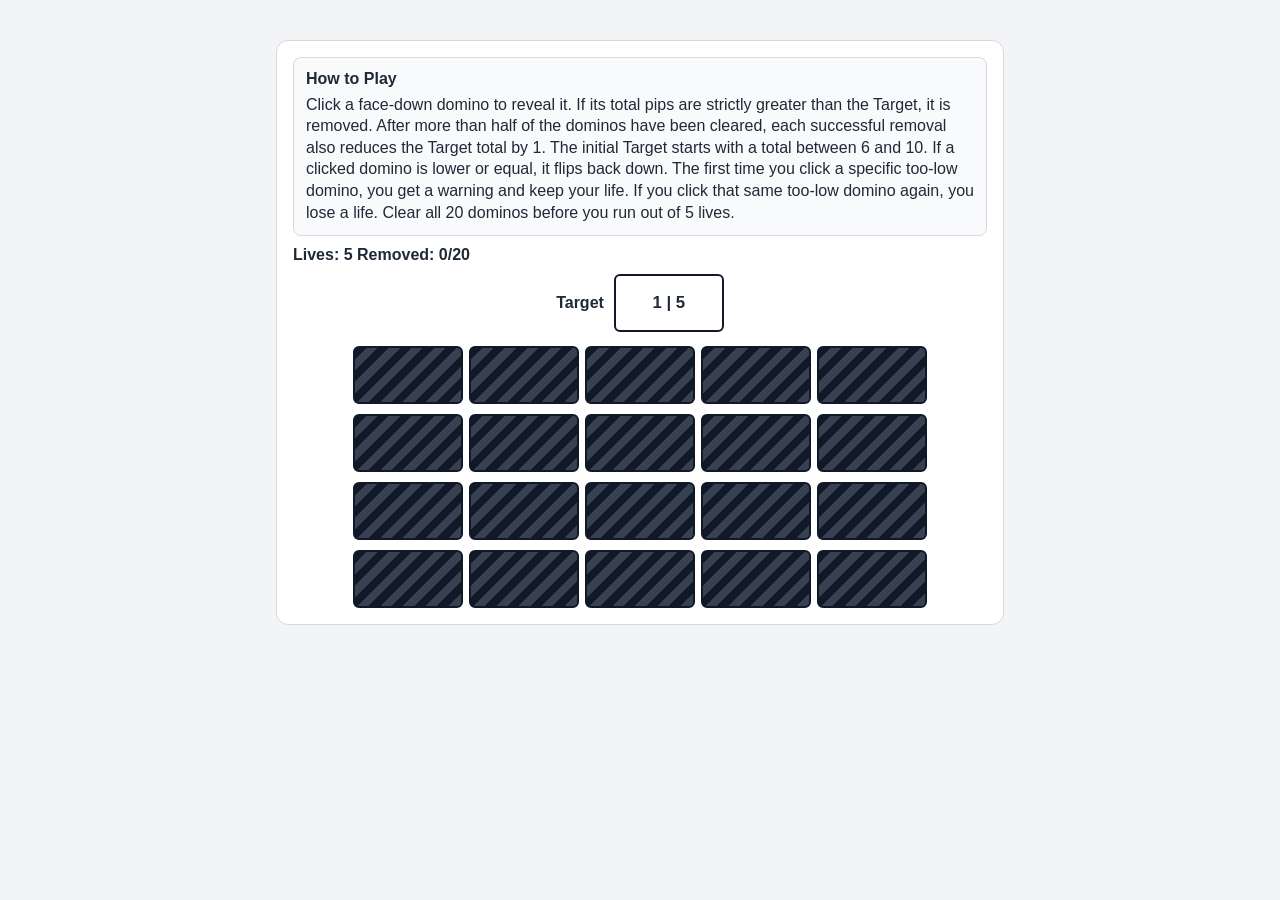
<file: DominoGame/index.html>
<!DOCTYPE html>
<html lang="en">
<!-- Written by Brian Bird, 3/29/2026, using GitHub Copilot-->

<head>
    <meta charset="UTF-8">
    <meta name="viewport" content="width=device-width, initial-scale=1">
    <title>CS 233JS Domino Drop</title>
    <link rel="stylesheet" href="styles.css">
</head>

<body>
    <div class="game-shell">
        <div class="game-board" id="board">
            <div class="game-instructions">
                <h2>How to Play</h2>
                <p>
                    Click a face-down domino to reveal it. If its total pips are strictly greater than the Target,
                    it is removed. After more than half of the dominos have been cleared, each successful removal
                    also reduces the Target total by 1. The initial Target starts with a total between 6 and 10. If
                    a clicked domino is lower or equal, it flips back down. The first time you click a specific
                    too-low domino, you get a warning and keep your life. If you click that same too-low domino
                    again, you lose a life. Clear all 20 dominos before you run out of 5 lives.
                </p>
            </div>

            <div class="game-status" id="status">Lives: 3 Removed: 0/20</div>

            <div class="target-row">
                <span class="target-label">Target</span>
                <div class="target-domino" id="target-domino"></div>
            </div>

            <div class="domino-row">
                <div id="0" name="domino" class="domino-card"></div>
                <div id="1" name="domino" class="domino-card"></div>
                <div id="2" name="domino" class="domino-card"></div>
                <div id="3" name="domino" class="domino-card"></div>
                <div id="4" name="domino" class="domino-card"></div>
            </div>

            <div class="domino-row">
                <div id="5" name="domino" class="domino-card"></div>
                <div id="6" name="domino" class="domino-card"></div>
                <div id="7" name="domino" class="domino-card"></div>
                <div id="8" name="domino" class="domino-card"></div>
                <div id="9" name="domino" class="domino-card"></div>
            </div>

            <div class="domino-row">
                <div id="10" name="domino" class="domino-card"></div>
                <div id="11" name="domino" class="domino-card"></div>
                <div id="12" name="domino" class="domino-card"></div>
                <div id="13" name="domino" class="domino-card"></div>
                <div id="14" name="domino" class="domino-card"></div>
            </div>

            <div class="domino-row">
                <div id="15" name="domino" class="domino-card"></div>
                <div id="16" name="domino" class="domino-card"></div>
                <div id="17" name="domino" class="domino-card"></div>
                <div id="18" name="domino" class="domino-card"></div>
                <div id="19" name="domino" class="domino-card"></div>
            </div>
        </div>
    </div>

    <script type="module" src="src/index.js"></script>
</body>

</html>
</file>
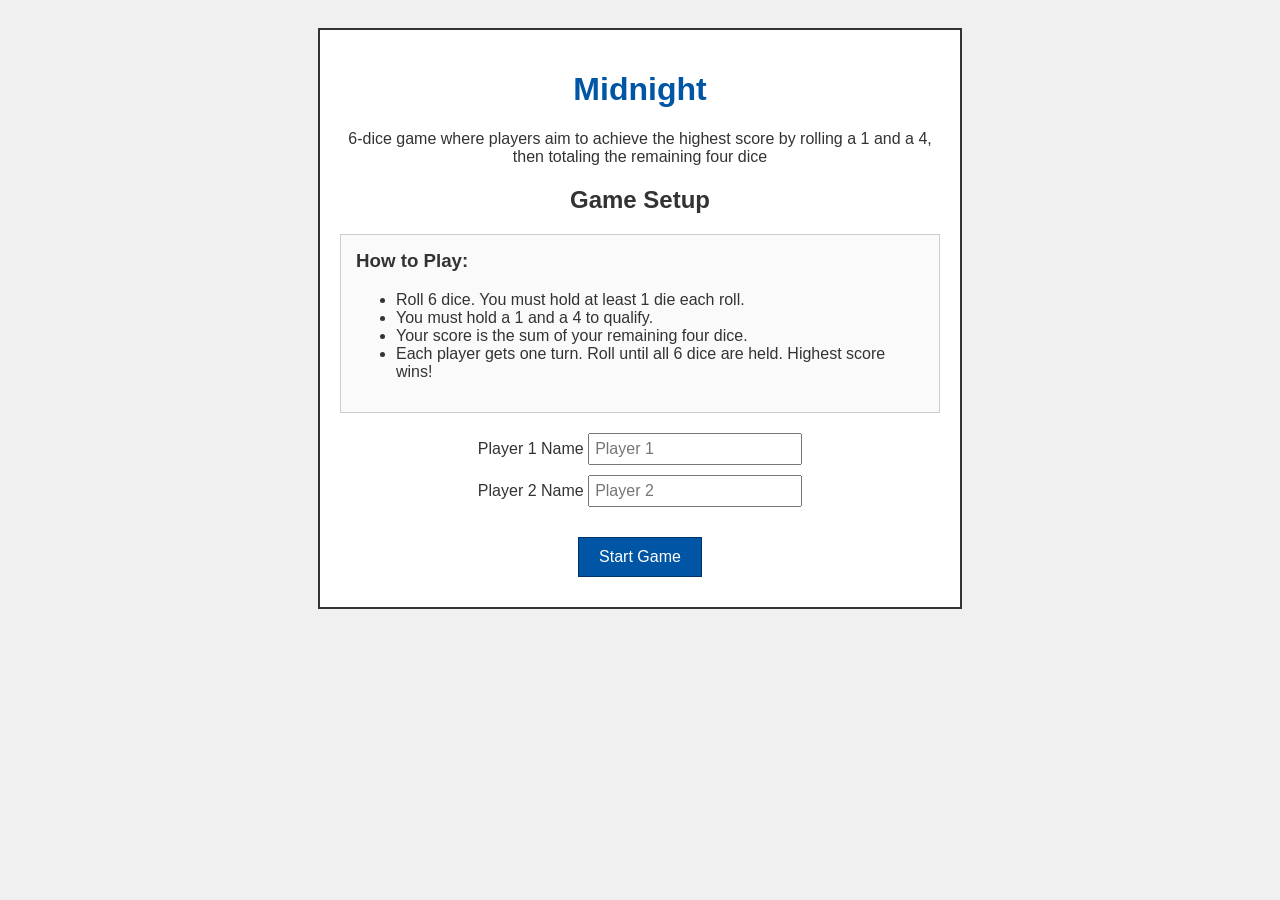
<file: Lab03_Part2/index.html>
<!DOCTYPE html>
<html lang="en">
<!-- Stephanie Rodriguez 4/19/26. AI used to tutor and debug-->
<head>
    <meta charset="UTF-8">
    <meta name="viewport" content="width=device-width, initial-scale=1.0">
    <title>Midnight</title>
    <link rel="stylesheet" href="css/style.css">
</head>

<body>
    <div id="app">
        <header>
            <h1>Midnight</h1>
            <p> 6-dice game where players aim to achieve the highest score by rolling a 1 and a 4, then totaling the remaining four dice</p>
        </header>

        <main>
            <!-- Setup Screen -->
            <section id="setup-screen" class="active">
                <h2>Game Setup</h2>
                <div class="rules-box">
                    <h3>How to Play:</h3>
                    <ul>
                        <li>Roll 6 dice. You must hold at least 1 die each roll.</li>
                        <li>You must hold a 1 and a 4 to qualify.
                        </li>
                        <li>Your score is the sum of your remaining four dice.</li>
                        <li>Each player gets one turn.

                            Roll until all 6 dice are held. Highest score wins!</li>
                    </ul>
                </div>
                <div class="player-inputs">
                    <label>Player 1 Name <input type="text" id="player1-name" placeholder="Player 1"></label>
                    <label>Player 2 Name <input type="text" id="player2-name" placeholder="Player 2"></label>
                </div>
                <button id="start-game-btn">Start Game</button>
            </section>

            <!-- Game Screen -->
            <section id="game-screen" class="hidden">
                <div id="game-status">
                    <h2 id="current-player-display">Player's Turn</h2>
                    <p class="instruction-text">Click on the dice you want to hold between rolls!</p>
                    <p id="message-display" class="message-display"></p>
                </div>

                <div id="dice-container" class="dice-container">
                    <!-- Dice DOM elements will be mapped here -->
                </div>

                <div class="controls">
                    <button id="roll-btn">Roll Dice</button>
                    <button id="next-turn-btn" class="hidden">End Turn</button>
                </div>
            </section>

            <!-- Scoreboard Screen -->
            <section id="scoreboard-screen" class="hidden">
                <h2>Game Over!</h2>
                <h3 id="winner-display"></h3>
                <ul id="score-list"></ul>
                <button id="new-game-btn">Play Again</button>
            </section>
        </main>
    </div>

    <script type="module" src="js/main.js"></script>
</body>

</html>
</file>
<file: DominoGame/styles.css>
* {
    box-sizing: border-box;
  }
  
  html,
  body {
    margin: 0;
    min-height: 100%;
  }
  
  body {
    font-family: "Segoe UI", Tahoma, sans-serif;
    color: #1f2937;
    background-color: #f3f4f6;
  }
  
  .game-shell {
    width: 100%;
    max-width: 760px;
    margin: 0 auto;
    padding: 2.5rem 1rem;
  }
  
  .game-board {
    width: 100%;
    padding: 1rem;
    border: 1px solid #d7d9df;
    border-radius: 12px;
    background: #ffffff;
    display: grid;
    row-gap: 10px;
  }
  
  .game-status {
    font-weight: 600;
  }
  
  .game-instructions {
    padding: 0.75rem;
    border: 1px solid #d7d9df;
    border-radius: 8px;
    background-color: #f9fafb;
  }
  
  .game-instructions h2 {
    margin: 0 0 0.35rem 0;
    font-size: 1rem;
  }
  
  .game-instructions p {
    margin: 0;
    line-height: 1.35;
  }
  
  .target-row {
    display: flex;
    align-items: center;
    justify-content: center;
    gap: 10px;
    margin-bottom: 4px;
  }
  
  .target-label {
    font-weight: 600;
  }
  
  .domino-row {
    display: grid;
    grid-template-columns: repeat(5, 110px);
    justify-content: center;
    column-gap: 6px;
  }
  
  .domino-card,
  .target-domino {
    width: 110px;
    height: 58px;
    border: 2px solid #111827;
    border-radius: 6px;
    display: flex;
    align-items: center;
    justify-content: center;
    font-size: 1.05rem;
    font-weight: 700;
  }
  
  .domino-card {
    cursor: pointer;
    user-select: none;
  }
  
  .target-domino {
    background-color: #ffffff;
  }
  
  .back {
    background: repeating-linear-gradient(
      135deg,
      #111827,
      #111827 8px,
      #374151 8px,
      #374151 16px
    );
    color: transparent;
  }
  
  .removed {
    background: none;
    border-color: transparent;
    color: transparent;
    cursor: default;
  }
  
  @media (max-width: 620px) {
    .domino-row {
      grid-template-columns: repeat(5, 66px);
      column-gap: 4px;
    }
  
    .domino-card,
    .target-domino {
      width: 66px;
      height: 44px;
      font-size: 0.8rem;
    }
  
    .game-board {
      padding: 0.75rem;
    }
  }
</file>
<file: Lab03_Part2/css/style.css>
body {
    font-family: Arial, sans-serif;
    background-color: #f0f0f0;
    color: #333333;
    padding: 20px;
}

#app {
    background-color: #ffffff;
    border: 2px solid #333333;
    width: 600px;
    margin: 0 auto;
    padding: 20px;
    text-align: center;
}

h1 {
    color: #0055a4;
}

section {
    display: none;
}

section.active {
    display: block;
}

button {
    background-color: #0055a4;
    color: #ffffff;
    font-size: 16px;
    padding: 10px 20px;
    margin: 10px;
    border: 1px solid #003366;
    cursor: pointer;
}

button:disabled {
    background-color: #aaaaaa;
    border-color: #666666;
}

.hidden {
    display: none !important;
}

.instruction-text {
    color: #666666;
    font-size: 14px;
    font-style: italic;
    margin: 5px 0;
}

.message-display {
    color: #f44336;
    font-weight: bold;
    min-height: 20px;
    margin: 5px 0 15px 0;
}

.player-inputs {
    margin-bottom: 20px;
}

.player-inputs label {
    display: block;
    margin: 10px 0;
}

.player-inputs input {
    font-size: 16px;
    padding: 5px;
}

/* Rules Box */
.rules-box {
    text-align: left;
    margin: 20px 0;
    padding: 15px;
    border: 1px solid #cccccc;
    background-color: #fafafa;
}

.rules-box h3 {
    margin-top: 0;
}

/* Dice styling */
.dice-container {
    margin: 30px 0;
}

.die {
    display: inline-block;
    width: 60px;
    height: 60px;
    background-color: #eeeeee;
    border: 2px solid #333333;
    font-size: 65px;
    line-height: 60px;
    text-align: center;
    margin: 0 10px;
    font-weight: bold;
    user-select: none;
    cursor: pointer;
    transition: transform 0.1s, background-color 0.2s;
}

.die:hover {
    transform: scale(1.05);
}

.die.held {
    background-color: #4caf50;
    color: white;
}

.die.cargo {
    background-color: #ff9800;
    color: white;
}

.die.failed {
    background-color: #f44336;
    color: white;
}



/* Scoreboard */
#score-list {
    list-style-type: none;
    padding: 0;
}

#score-list li {
    background-color: #eeeeee;
    padding: 10px;
    border: 1px solid #cccccc;
    margin-top: 10px;
}
</file>
